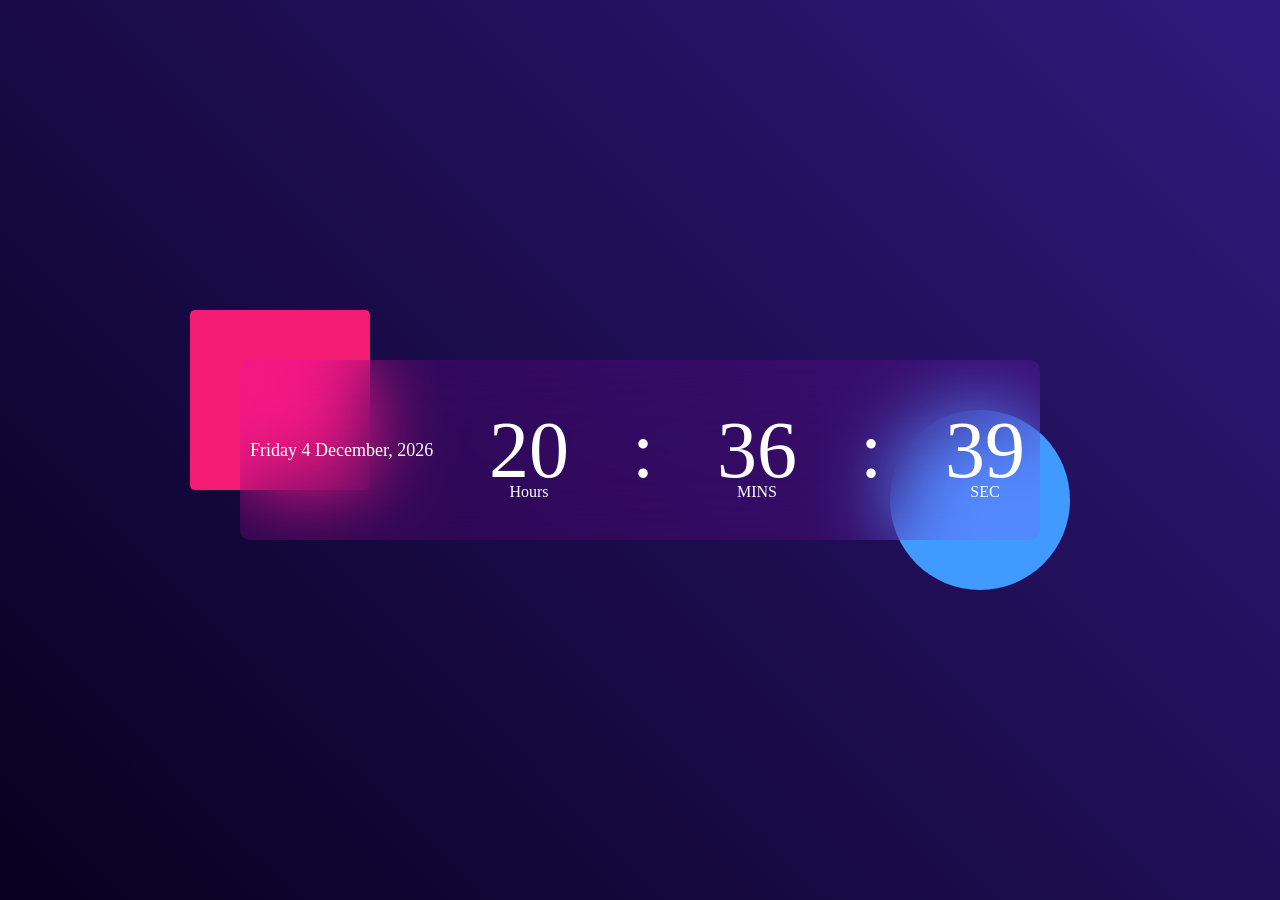
<file: CreateDigitalClock/index.html>
<!DOCTYPE html>
<html lang="en">
<head>
    <meta charset="UTF-8">
    <meta name="viewpo rt" content="width=device-width, initial-scale=1.0">
    <title>Digital Clock</title>

    <link rel="stylesheet" href="style.css">
</head>
<body>
    <div class="hero">
        <div class="container">
            <div class="clock">
                <div class="date" id="fullDate"></div>

                <div class="time">
                    <span id="hrs">00</span>
                    <span>:</span>
                    <span id="min">00</span>
                    <span>:</span>
                    <span id="sec">00</span>
                </div>
            </div>
        </div>
    </div>

    <script src="script.js"></script>
</body>
</html>
</file>
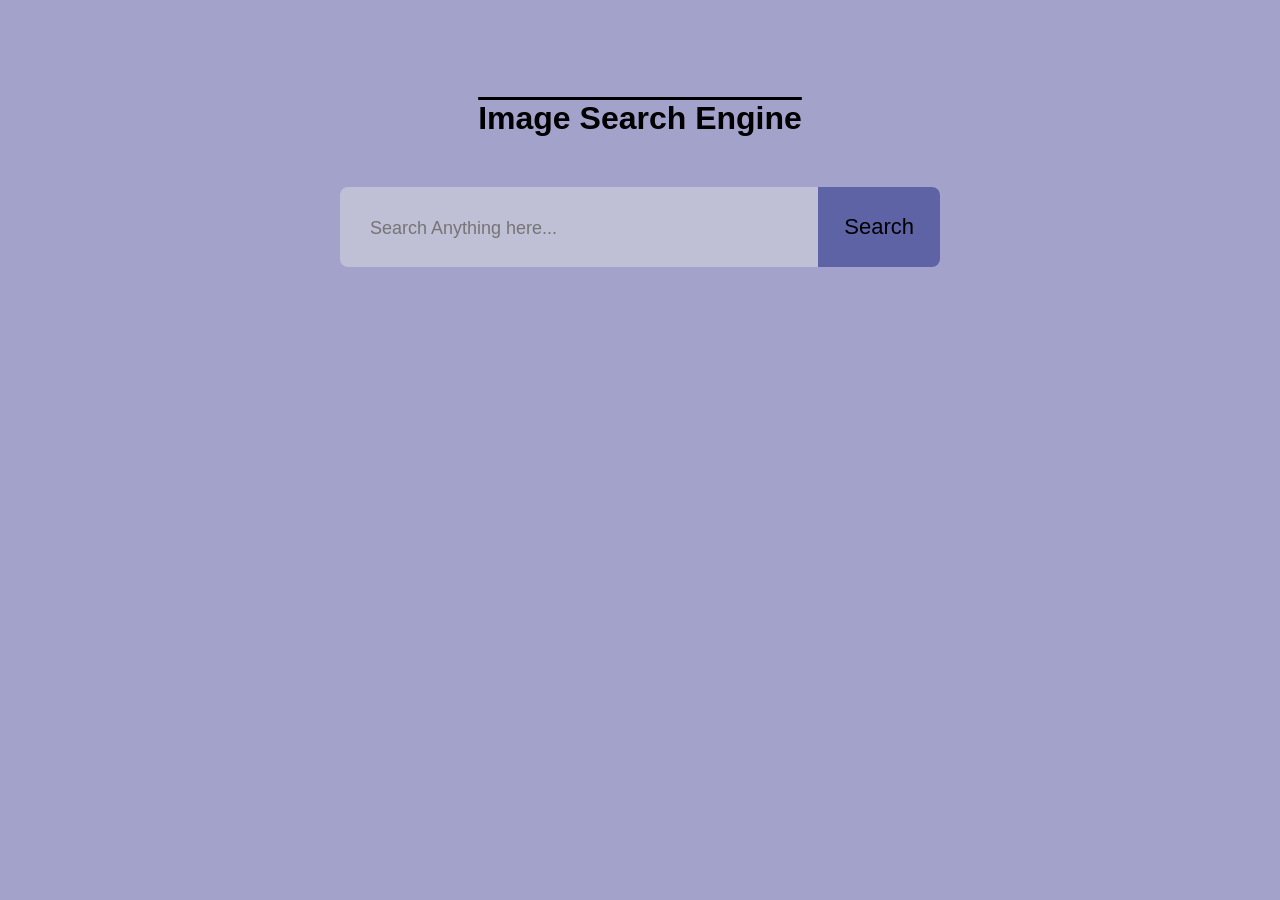
<file: ImageSearchEngine/index.html>
<!DOCTYPE html>
<html lang="en">
<head>
    <meta charset="UTF-8">
    <title>Image Search Engine</title>
    <link rel="stylesheet" href="style.css">
</head>
<body>

    <h1>Image Search Engine</h1>

    <form id="search-form">
        <input type="text" id="search" placeholder="Search Anything here..." required>
        <button type="submit">Search</button>
    </form>

    <div id="container"></div>
    <button id="show-more-btn">Show More</button>

    <script src="script.js"></script>
</body>
</html>
</file>
<file: CreateDigitalClock/style.css>
*{
    margin: 0;
    padding: 0;
    box-sizing: border-box;
}

.hero{
    width: 100%;
    min-height: 100vh;
    background: linear-gradient(45deg, #08001f, #30197d);
    color: white;
    position: relative;
}

.container{
    width: 800px;
    height: 180px;
    position: absolute;
    top: 50%;
    left: 50%;
    transform: translate(-50%, -50%);
}

.clock {
    width: 100%;
    height: 100%;
    background: rgba(235, 0, 255, 0.11);
    border-radius: 10px;
    backdrop-filter: blur(40px);
    display: flex;
    align-items: center;
    justify-content: space-between;
    /* padding: 0 40px; */
}

.container::before{
    content: '';
    width: 180px;
    height: 180px;
    background: #f41b75;
    border-radius: 5px;
    position: absolute;
    left: -50px;
    top: -50px;
    z-index: -1;
}

.container::after{
    content: '';
    width: 180px;
    height: 180px;
    background: #419aff;
    border-radius: 50%;
    position: absolute;
    right: -30px;
    bottom: -50px;
    z-index: -1;
}

.clock span{
    font-size: 80px;
    width: 110px;
    display: inline-block;
    text-align: center;
    position: relative;
}

.clock span::after{
    font-size: 16px;
    position: absolute;
    bottom: -5px;
    left: 50%;
    transform: translate(-50%);
}

#hrs::after{
    content: 'Hours';
}
#min::after{
    content: 'MINS';
}
#sec::after{
    content: 'SEC';
}

.date {
    font-size: 18px;
    font-weight: 500;
    text-align: center;
    padding-left: 10px;
}
</file>
<file: ImageSearchEngine/style.css>
* {
    margin: 0;
    padding: 0;
    font-family: 'Poppins', sans-serif;
}

body {
    background: rgb(162, 162, 203);
}

h1 {
    text-align: center;
    margin: 100px auto 50px;
    font-weight: 600;
    text-decoration: overline;
}

form {
    width: 90%;
    max-width: 600px;
    margin: auto;
    height: 80px;
    background: rgb(191, 191, 214);
    display: flex;
    align-items: center;
    border-radius: 8px;
}

form input {
    flex: 1;
    height: 100%;
    border: 0;
    outline: 0;
    background: transparent;
    padding: 0 30px;
    font-size: 20px;
}

input::placeholder {
    font-size: 18px;
}

form button {
    padding: 0 26px;
    height: 100%;
    background: rgb(93, 99, 164);
    font-size: 22px;
    border: 0;
    border-top-right-radius: 8px;
    border-bottom-right-radius: 8px;
    cursor: pointer;
}

#container {
    width: 80%;
    margin: 100px auto 50px;
    display: grid;
    grid-template-columns: repeat(3, 1fr);
    gap: 40px;
}

.image-card {
    position: relative;
}

.image-card img {
    width: 100%;
    height: 230px;
    object-fit: cover;
    border-radius: 8px;
    transition: transform 0.3s ease;
}

.image-card img:hover {
    transform: scale(1.05);
}

/* Download Button */
.image-card button {
    position: absolute;
    bottom: 10px;
    left: 10px;
    padding: 6px 12px;
    background: rgba(0, 0, 0, 0.6);
    color: white;
    border: none;
    border-radius: 4px;
    cursor: pointer;
    font-size: 14px;
    transition: 0.3s ease;
}

.image-card button:hover {
    background: black;
}

#show-more-btn {
    display: none;
    font-size: 1rem;
    border-radius: 50px;
    background: rgb(73, 82, 179);
    border: 2px solid rgb(89, 89, 227);
    padding: 8px 16px;
    margin: 10px auto 100px;
    cursor: pointer;
    transition: all 0.3s ease-in-out;
}

#show-more-btn:hover {
    font-size: 1.1rem;
}
</file>
